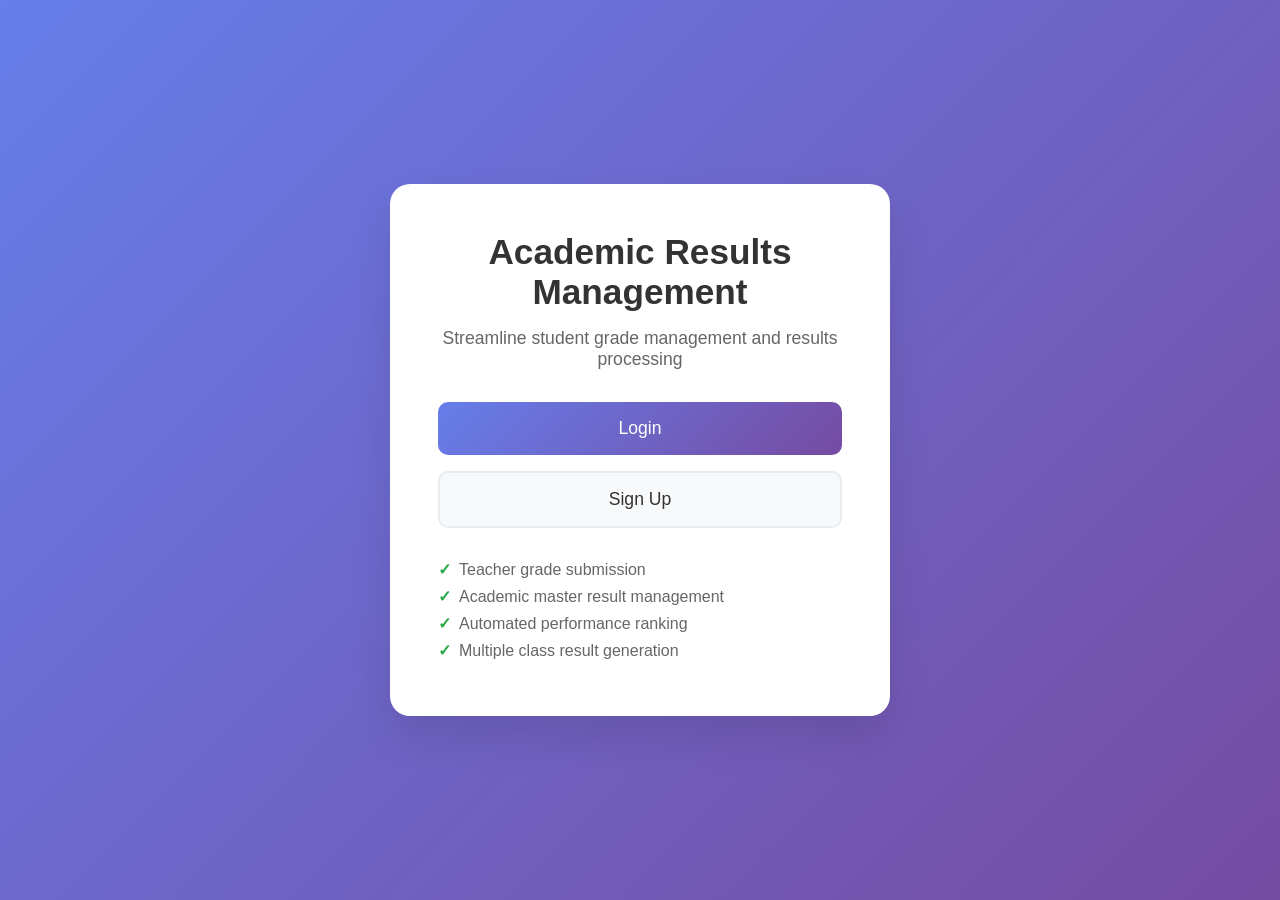
<file: Management/target/classes/templates/index.html>
<!-- templates/index.html -->
<!DOCTYPE html>
<html lang="en" xmlns:th="http://www.thymeleaf.org">
<head>
  <meta charset="UTF-8">
  <meta name="viewport" content="width=device-width, initial-scale=1.0">
  <title>Academic Results Management System</title>
  <style>
    * {
        margin: 0;
        padding: 0;
        box-sizing: border-box;
    }

    body {
        font-family: 'Segoe UI', Tahoma, Geneva, Verdana, sans-serif;
        background: linear-gradient(135deg, #667eea 0%, #764ba2 100%);
        min-height: 100vh;
        display: flex;
        align-items: center;
        justify-content: center;
    }

    .container {
        background: white;
        padding: 3rem;
        border-radius: 20px;
        box-shadow: 0 20px 40px rgba(0,0,0,0.1);
        text-align: center;
        max-width: 500px;
        width: 90%;
    }

    h1 {
        color: #333;
        margin-bottom: 1rem;
        font-size: 2.2rem;
        font-weight: 600;
    }

    .subtitle {
        color: #666;
        margin-bottom: 2rem;
        font-size: 1.1rem;
    }

    .btn-group {
        display: flex;
        flex-direction: column;
        gap: 1rem;
    }

    .btn {
        padding: 1rem 2rem;
        border: none;
        border-radius: 10px;
        font-size: 1.1rem;
        font-weight: 500;
        text-decoration: none;
        transition: all 0.3s ease;
        cursor: pointer;
    }

    .btn-primary {
        background: linear-gradient(135deg, #667eea 0%, #764ba2 100%);
        color: white;
    }

    .btn-secondary {
        background: #f8f9fa;
        color: #333;
        border: 2px solid #e9ecef;
    }

    .btn:hover {
        transform: translateY(-2px);
        box-shadow: 0 10px 20px rgba(0,0,0,0.1);
    }

    .features {
        margin-top: 2rem;
        text-align: left;
    }

    .feature {
        display: flex;
        align-items: center;
        margin-bottom: 0.5rem;
        color: #666;
    }

    .feature::before {
        content: "✓";
        color: #28a745;
        font-weight: bold;
        margin-right: 0.5rem;
    }
  </style>
</head>
<body>
<div class="container">
  <h1>Academic Results Management</h1>
  <p class="subtitle">Streamline student grade management and results processing</p>

  <div class="btn-group">
    <a href="/login" class="btn btn-primary">Login</a>
    <a href="/signup" class="btn btn-secondary">Sign Up</a>
  </div>

  <div class="features">
    <div class="feature">Teacher grade submission</div>
    <div class="feature">Academic master result management</div>
    <div class="feature">Automated performance ranking</div>
    <div class="feature">Multiple class result generation</div>
  </div>
</div>
</body>
</html>
</file>
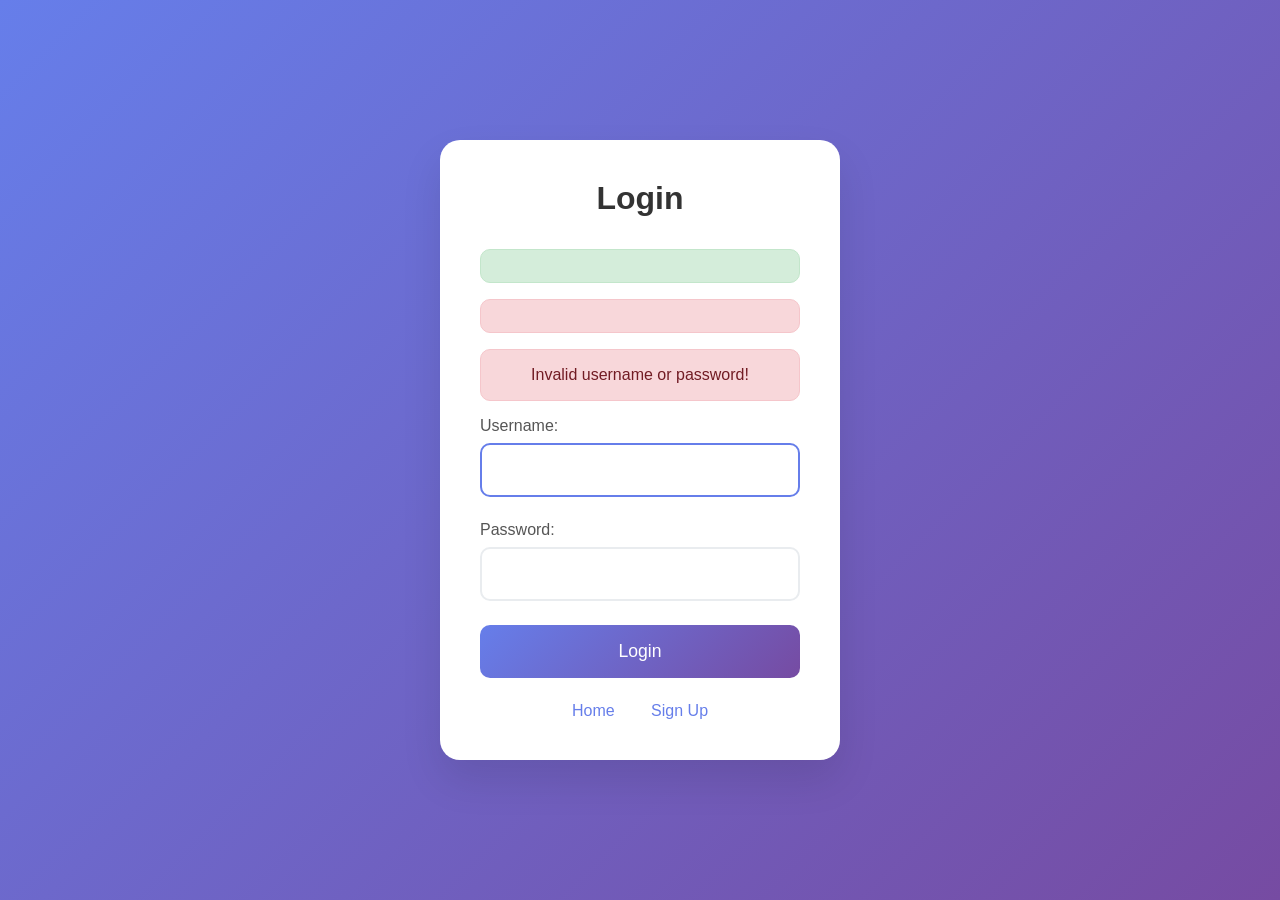
<file: Management/target/classes/templates/login.html>
<!DOCTYPE html>
<html lang="en" xmlns:th="http://www.thymeleaf.org">
<head>
    <meta charset="UTF-8">
    <meta name="viewport" content="width=device-width, initial-scale=1.0">
    <title>Login - Academic Results Management</title>
    <style>
        * {
            margin: 0;
            padding: 0;
            box-sizing: border-box;
        }
        
        body {
            font-family: 'Segoe UI', Tahoma, Geneva, Verdana, sans-serif;
            background: linear-gradient(135deg, #667eea 0%, #764ba2 100%);
            min-height: 100vh;
            display: flex;
            align-items: center;
            justify-content: center;
        }
        
        .login-container {
            background: white;
            padding: 2.5rem;
            border-radius: 20px;
            box-shadow: 0 20px 40px rgba(0,0,0,0.1);
            width: 100%;
            max-width: 400px;
        }
        
        h2 {
            text-align: center;
            color: #333;
            margin-bottom: 2rem;
            font-size: 2rem;
        }
        
        .form-group {
            margin-bottom: 1.5rem;
        }
        
        label {
            display: block;
            margin-bottom: 0.5rem;
            color: #555;
            font-weight: 500;
        }
        
        input {
            width: 100%;
            padding: 1rem;
            border: 2px solid #e9ecef;
            border-radius: 10px;
            font-size: 1rem;
            transition: border-color 0.3s ease;
        }
        
        input:focus {
            outline: none;
            border-color: #667eea;
        }
        
        .btn {
            width: 100%;
            padding: 1rem;
            background: linear-gradient(135deg, #667eea 0%, #764ba2 100%);
            color: white;
            border: none;
            border-radius: 10px;
            font-size: 1.1rem;
            font-weight: 500;
            cursor: pointer;
            transition: all 0.3s ease;
        }
        
        .btn:hover {
            transform: translateY(-2px);
            box-shadow: 0 10px 20px rgba(0,0,0,0.1);
        }
        
        .links {
            text-align: center;
            margin-top: 1.5rem;
        }
        
        .links a {
            color: #667eea;
            text-decoration: none;
            margin: 0 1rem;
        }
        
        .links a:hover {
            text-decoration: underline;
        }
        
        .alert {
            padding: 1rem;
            border-radius: 10px;
            margin-bottom: 1rem;
            text-align: center;
        }
        
        .alert-success {
            background-color: #d4edda;
            color: #155724;
            border: 1px solid #c3e6cb;
        }
        
        .alert-error {
            background-color: #f8d7da;
            color: #721c24;
            border: 1px solid #f5c6cb;
        }
    </style>
</head>
<body>
<div class="login-container">
    <h2>Login</h2>

    <div th:if="${success}" class="alert alert-success" th:text="${success}"></div>
    <div th:if="${error}" class="alert alert-error" th:text="${error}"></div>
    <div th:if="${param.error}" class="alert alert-error">Invalid username or password!</div>

    <form action="/authenticate" method="post">
        <input type="hidden" th:name="${_csrf.parameterName}" th:value="${_csrf.token}"/>
        <div class="form-group">
            <label for="username">Username:</label>
            <input type="text" id="username" name="username" required autofocus>
        </div>

        <div class="form-group">
            <label for="password">Password:</label>
            <input type="password" id="password" name="password" required>
        </div>

        <button type="submit" class="btn">Login</button>
    </form>

    <div class="links">
        <a href="/">Home</a>
        <a href="/signup">Sign Up</a>
    </div>
</div>
</body>
</html>
</file>
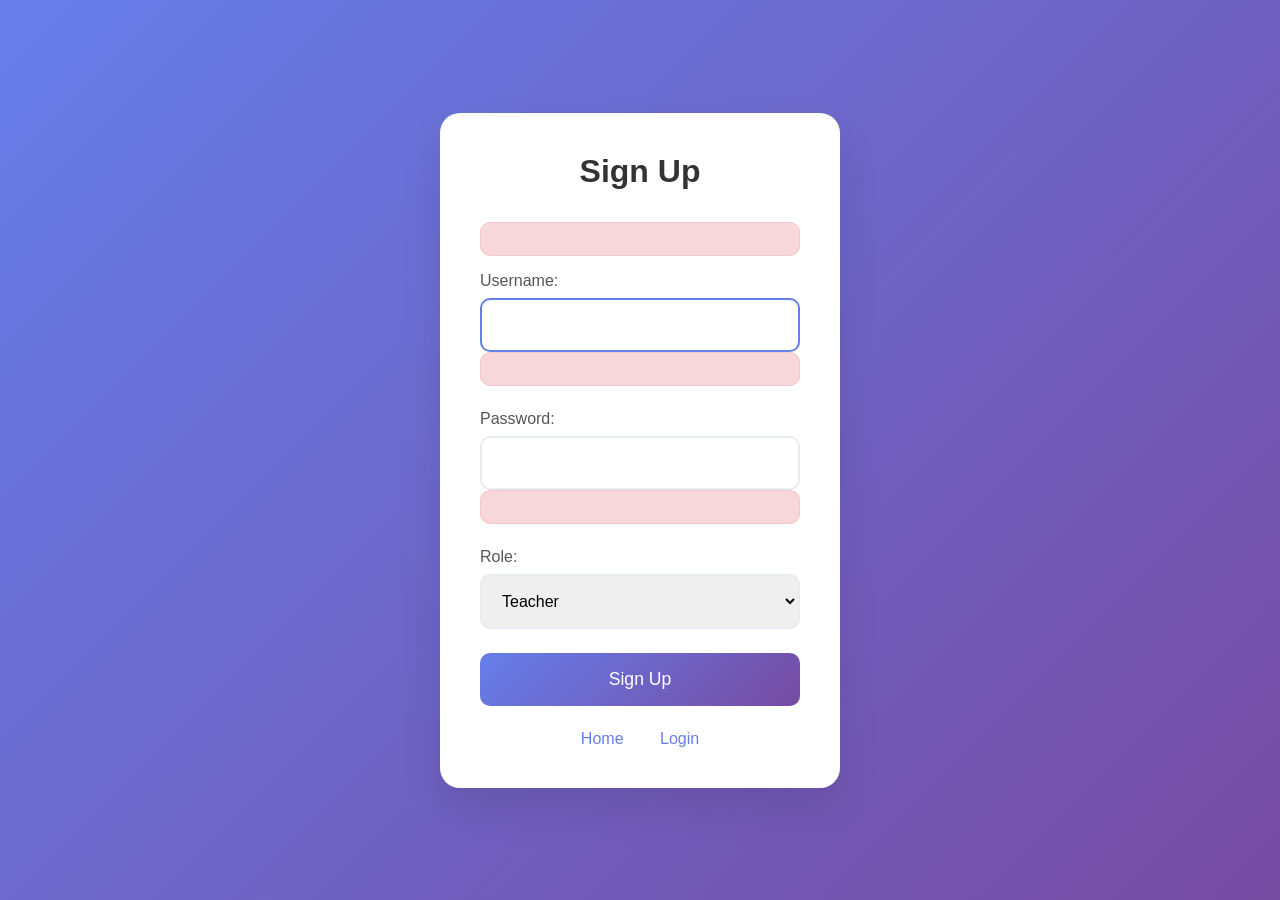
<file: Management/target/classes/templates/signup.html>
<!DOCTYPE html>
<html lang="en" xmlns:th="http://www.thymeleaf.org">
<head>
  <meta charset="UTF-8">
  <meta name="viewport" content="width=device-width, initial-scale=1.0">
  <title>Sign Up - Academic Results Management</title>
  <style>
    * {
        margin: 0;
        padding: 0;
        box-sizing: border-box;
    }

    body {
        font-family: 'Segoe UI', Tahoma, Geneva, Verdana, sans-serif;
        background: linear-gradient(135deg, #667eea 0%, #764ba2 100%);
        min-height: 100vh;
        display: flex;
        align-items: center;
        justify-content: center;
    }

    .signup-container {
        background: white;
        padding: 2.5rem;
        border-radius: 20px;
        box-shadow: 0 20px 40px rgba(0,0,0,0.1);
        width: 100%;
        max-width: 400px;
    }

    h2 {
        text-align: center;
        color: #333;
        margin-bottom: 2rem;
        font-size: 2rem;
    }

    .form-group {
        margin-bottom: 1.5rem;
    }

    label {
        display: block;
        margin-bottom: 0.5rem;
        color: #555;
        font-weight: 500;
    }

    input, select {
        width: 100%;
        padding: 1rem;
        border: 2px solid #e9ecef;
        border-radius: 10px;
        font-size: 1rem;
        transition: border-color 0.3s ease;
    }

    input:focus, select:focus {
        outline: none;
        border-color: #667eea;
    }

    .btn {
        width: 100%;
        padding: 1rem;
        background: linear-gradient(135deg, #667eea 0%, #764ba2 100%);
        color: white;
        border: none;
        border-radius: 10px;
        font-size: 1.1rem;
        font-weight: 500;
        cursor: pointer;
        transition: all 0.3s ease;
    }

    .btn:hover {
        transform: translateY(-2px);
        box-shadow: 0 10px 20px rgba(0,0,0,0.1);
    }

    .links {
        text-align: center;
        margin-top: 1.5rem;
    }

    .links a {
        color: #667eea;
        text-decoration: none;
        margin: 0 1rem;
    }

    .links a:hover {
        text-decoration: underline;
    }

    .alert {
        padding: 1rem;
        border-radius: 10px;
        margin-bottom: 1rem;
        text-align: center;
    }

    .alert-error {
        background-color: #f8d7da;
        color: #721c24;
        border: 1px solid #f5c6cb;
    }
  </style>
</head>
<body>
<div class="signup-container">
  <h2>Sign Up</h2>

  <div th:if="${error}" class="alert alert-error" th:text="${error}"></div>

  <form th:action="@{/register}" method="post">
    <input type="hidden" th:name="${_csrf.parameterName}" th:value="${_csrf.token}"/>
    <div class="form-group">
      <label for="username">Username:</label>
      <input type="text" id="username" name="username" th:field="*{username}" required autofocus>
      <div th:if="${#fields.hasErrors('username')}" th:errors="*{username}" class="alert alert-error"></div>
    </div>

    <div class="form-group">
      <label for="password">Password:</label>
      <input type="password" id="password" name="password" th:field="*{password}" required>
      <div th:if="${#fields.hasErrors('password')}" th:errors="*{password}" class="alert alert-error"></div>
    </div>

    <div class="form-group">
      <label for="role">Role:</label>
      <select id="role" name="role" th:field="*{role}" required>
        <option value="TEACHER">Teacher</option>
        <option value="ACADEMIC_MASTER">Academic Master</option>
      </select>
    </div>

    <button type="submit" class="btn">Sign Up</button>
  </form>

  <div class="links">
    <a href="/">Home</a>
    <a href="/login">Login</a>
  </div>
</div>
</body>
</html>
</file>
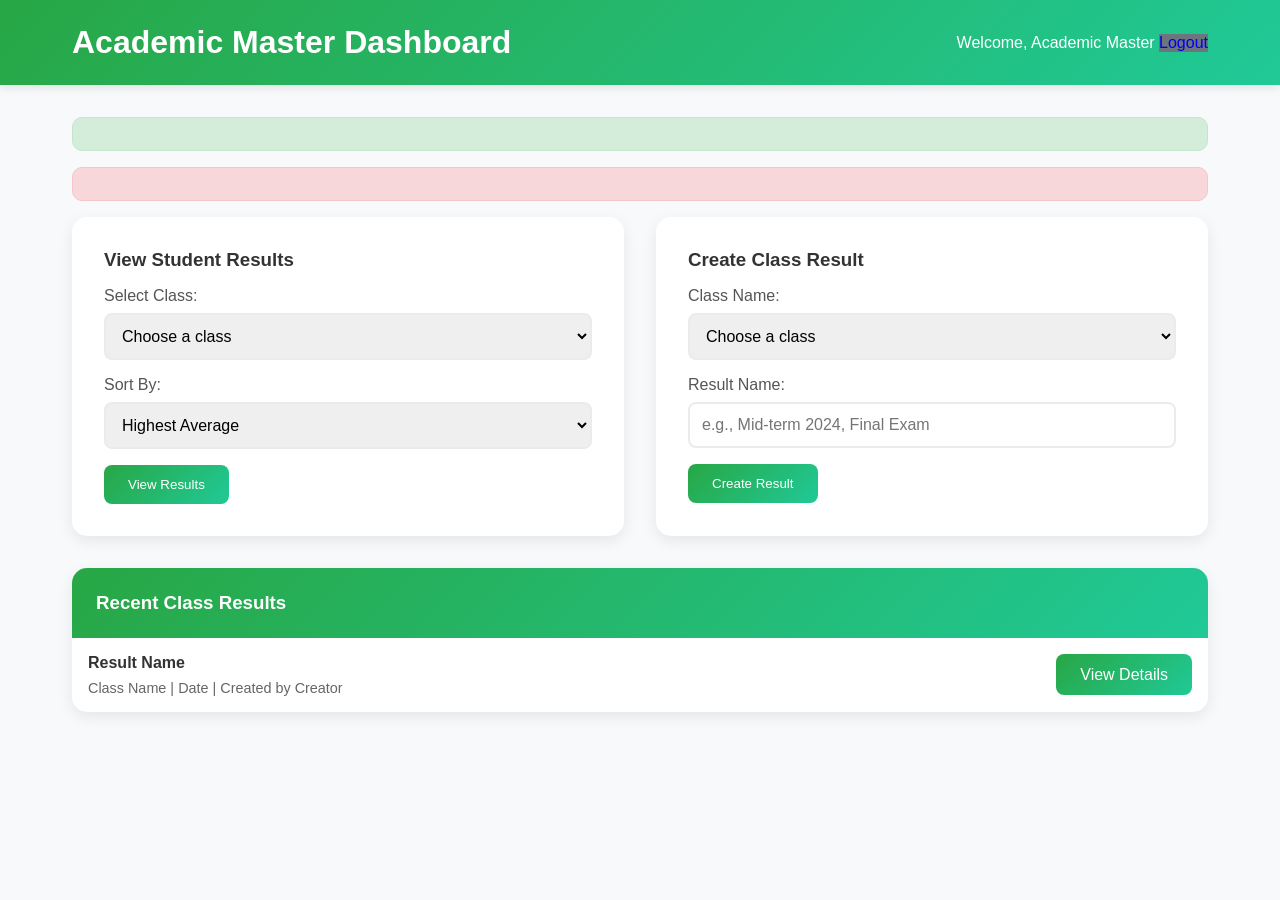
<file: Management/target/classes/templates/academic/dashboard.html>
<!-- templates/academic/dashboard.html -->
<!DOCTYPE html>
<html lang="en" xmlns:th="http://www.thymeleaf.org">
<head>
    <meta charset="UTF-8">
    <meta name="viewport" content="width=device-width, initial-scale=1.0">
    <title>Academic Master Dashboard</title>
    <style>
        * {
            margin: 0;
            padding: 0;
            box-sizing: border-box;
        }

        body {
            font-family: 'Segoe UI', Tahoma, Geneva, Verdana, sans-serif;
            background: #f8f9fa;
            min-height: 100vh;
        }

        .header {
            background: linear-gradient(135deg, #28a745 0%, #20c997 100%);
            color: white;
            padding: 1.5rem 0;
            box-shadow: 0 2px 10px rgba(0,0,0,0.1);
        }

        .header .container {
            max-width: 1200px;
            margin: 0 auto;
            padding: 0 2rem;
            display: flex;
            justify-content: space-between;
            align-items: center;
        }

        .main-content {
            max-width: 1200px;
            margin: 2rem auto;
            padding: 0 2rem;
        }

        .dashboard-grid {
            display: grid;
            grid-template-columns: repeat(auto-fit, minmax(300px, 1fr));
            gap: 2rem;
            margin-bottom: 2rem;
        }

        .card {
            background: white;
            padding: 2rem;
            border-radius: 15px;
            box-shadow: 0 5px 15px rgba(0,0,0,0.08);
        }

        .card h3 {
            margin-bottom: 1rem;
            color: #333;
        }

        .form-group {
            margin-bottom: 1rem;
        }

        label {
            display: block;
            margin-bottom: 0.5rem;
            color: #555;
            font-weight: 500;
        }

        input, select {
            width: 100%;
            padding: 0.75rem;
            border: 2px solid #e9ecef;
            border-radius: 8px;
            font-size: 1rem;
        }

        .btn {
            padding: 0.75rem 1.5rem;
            background: linear-gradient(135deg, #28a745 0%, #20c997 100%);
            color: white;
            border: none;
            border-radius: 8px;
            font-weight: 500;
            cursor: pointer;
            transition: all 0.3s ease;
        }

        .btn:hover {
            transform: translateY(-2px);
            box-shadow: 0 5px 15px rgba(0,0,0,0.2);
        }

        .btn-secondary {
            background: #6c757d;
            text-decoration: none;
            display: inline-block;
            text-align: center;
        }

        .results-list {
            background: white;
            border-radius: 15px;
            overflow: hidden;
            box-shadow: 0 5px 15px rgba(0,0,0,0.08);
        }

        .results-header {
            background: linear-gradient(135deg, #28a745 0%, #20c997 100%);
            color: white;
            padding: 1.5rem;
        }

        .result-item {
            padding: 1rem;
            border-bottom: 1px solid #e9ecef;
            display: flex;
            justify-content: space-between;
            align-items: center;
        }

        .result-item:last-child {
            border-bottom: none;
        }

        .result-info h4 {
            margin-bottom: 0.5rem;
            color: #333;
        }

        .result-meta {
            color: #666;
            font-size: 0.9rem;
        }

        .alert {
            padding: 1rem;
            border-radius: 10px;
            margin-bottom: 1rem;
        }

        .alert-success {
            background-color: #d4edda;
            color: #155724;
            border: 1px solid #c3e6cb;
        }

        .alert-error {
            background-color: #f8d7da;
            color: #721c24;
            border: 1px solid #f5c6cb;
        }
    </style>
</head>
<body>
<div class="header">
    <div class="container">
        <h1>Academic Master Dashboard</h1>
        <div class="user-info">
            <span th:text="'Welcome, ' + ${academic.username}">Welcome, Academic Master</span>
            <a href="/logout" class="btn-secondary">Logout</a>
        </div>
    </div>
</div>

<div class="main-content">
    <div th:if="${success}" class="alert alert-success" th:text="${success}"></div>
    <div th:if="${error}" class="alert alert-error" th:text="${error}"></div>

    <div class="dashboard-grid">
        <div class="card">
            <h3>View Student Results</h3>
            <form action="/academic/view-results" method="get">
                <div class="form-group">
                    <label for="className">Select Class:</label>
                    <select id="className" name="className" required>
                        <option value="">Choose a class</option>
                        <option th:each="className : ${classNames}"
                                th:value="${className}"
                                th:text="${className}"></option>
                    </select>
                </div>

                <div class="form-group">
                    <label for="sortBy">Sort By:</label>
                    <select id="sortBy" name="sortBy">
                        <option value="average">Highest Average</option>
                        <option value="division">Division (I, II, III, IV, Zero)</option>
                    </select>
                </div>

                <button type="submit" class="btn">View Results</button>
            </form>
        </div>

        <div class="card">
            <h3>Create Class Result</h3>
            <form action="/academic/create-result" method="post">
                <div class="form-group">
                    <label for="resultClassName">Class Name:</label>
                    <select id="resultClassName" name="className" required>
                        <option value="">Choose a class</option>
                        <option th:each="className : ${classNames}"
                                th:value="${className}"
                                th:text="${className}"></option>
                    </select>
                </div>

                <div class="form-group">
                    <label for="resultName">Result Name:</label>
                    <input type="text" id="resultName" name="resultName"
                           placeholder="e.g., Mid-term 2024, Final Exam" required>
                </div>

                <button type="submit" class="btn">Create Result</button>
            </form>
        </div>
    </div>

    <div class="results-list" th:if="${classResults and !classResults.empty}">
        <div class="results-header">
            <h3>Recent Class Results</h3>
        </div>
        <div th:each="result : ${classResults}" class="result-item">
            <div class="result-info">
                <h4 th:text="${result.resultName}">Result Name</h4>
                <div class="result-meta">
                    <span th:text="${result.className}">Class Name</span> |
                    <span th:text="${#temporals.format(result.createdAt, 'MMM dd, yyyy HH:mm')}">Date</span> |
                    Created by <span th:text="${result.createdBy.username}">Creator</span>
                </div>
            </div>
            <div>
                <a th:href="@{/academic/result/{id}(id=${result.id})}" class="btn">View Details</a>
            </div>
        </div>
    </div>
</div>
</body>
</html>
</file>
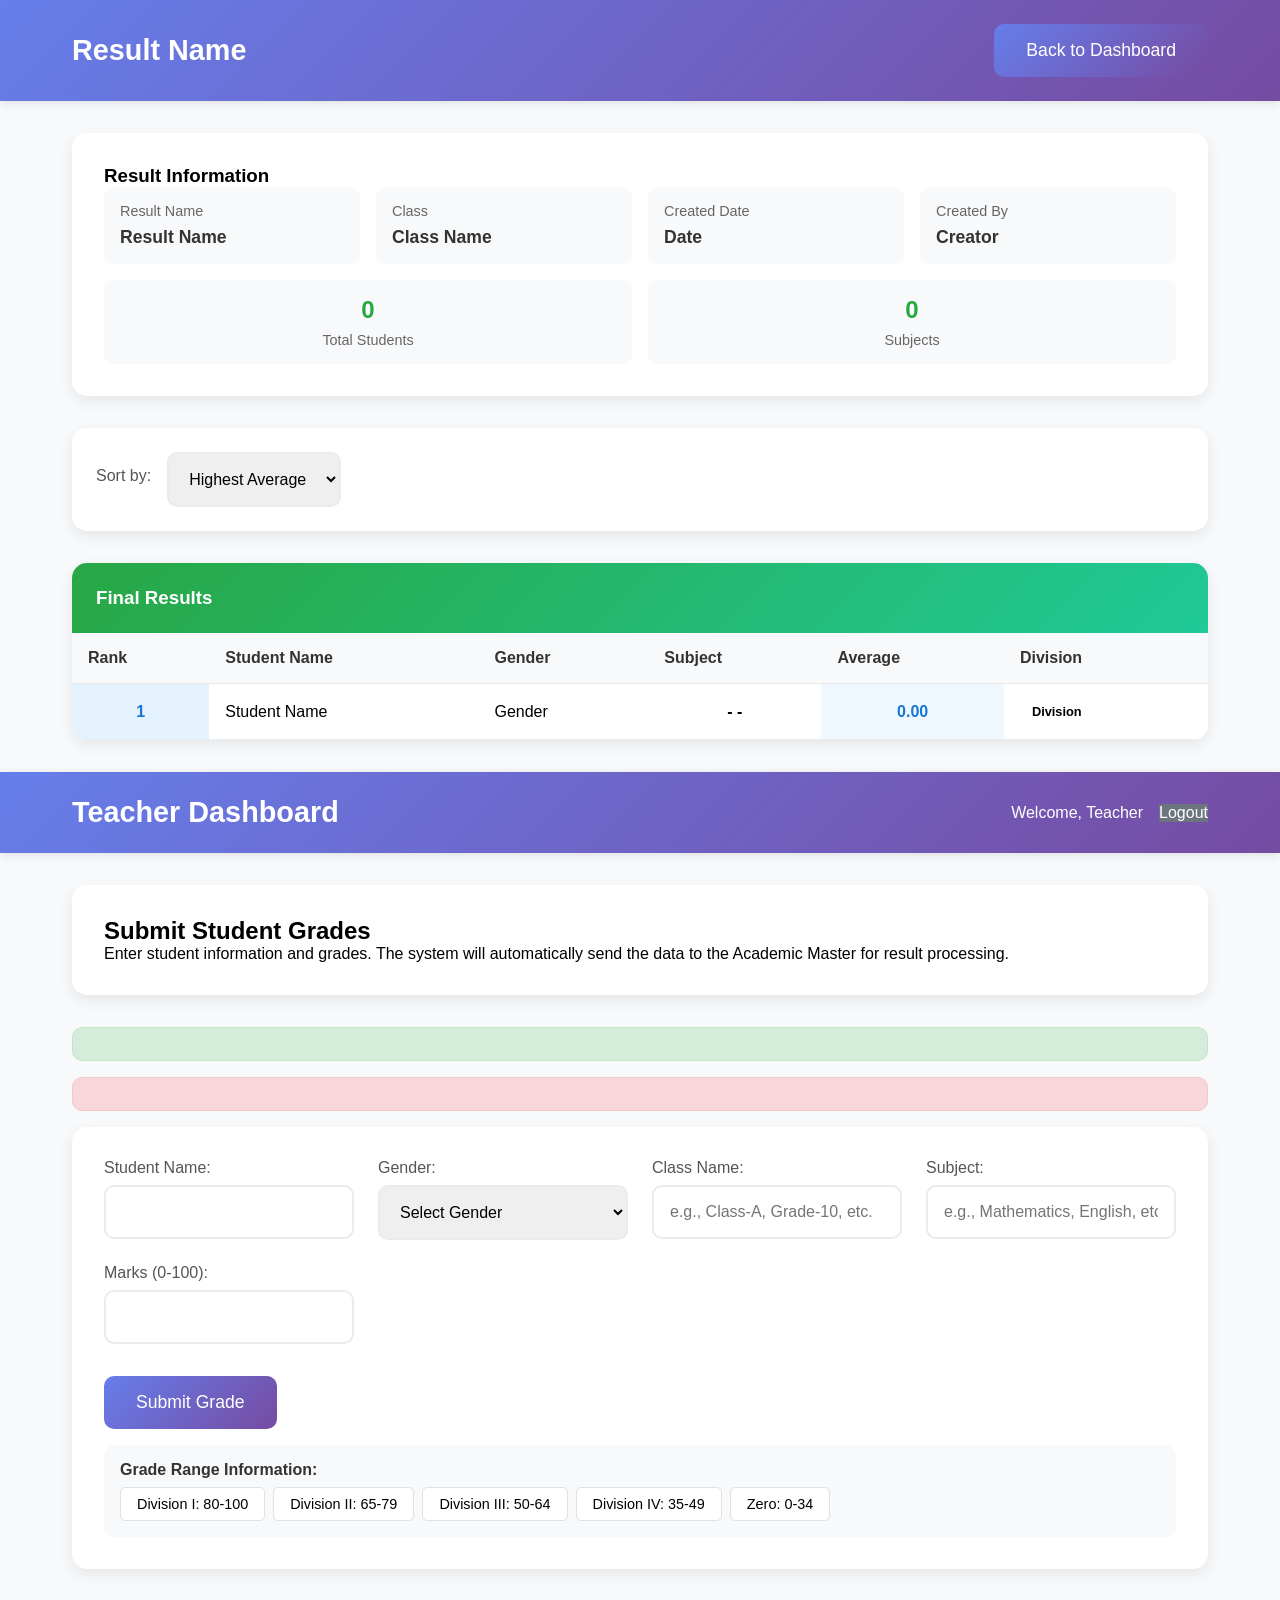
<file: Management/target/classes/templates/academic/result-detail.html>
<!-- templates/academic/result-detail.html -->
<!DOCTYPE html>
<html lang="en" xmlns:th="http://www.thymeleaf.org">
<head>
    <meta charset="UTF-8">
    <meta name="viewport" content="width=device-width, initial-scale=1.0">
    <title>Result Details - Academic Management</title>
    <style>
        * {
            margin: 0;
            padding: 0;
            box-sizing: border-box;
        }

        body {
            font-family: 'Segoe UI', Tahoma, Geneva, Verdana, sans-serif;
            background: #f8f9fa;
            min-height: 100vh;
        }

        .header {
            background: linear-gradient(135deg, #28a745 0%, #20c997 100%);
            color: white;
            padding: 1.5rem 0;
            box-shadow: 0 2px 10px rgba(0,0,0,0.1);
        }

        .header .container {
            max-width: 1400px;
            margin: 0 auto;
            padding: 0 2rem;
            display: flex;
            justify-content: space-between;
            align-items: center;
        }

        .main-content {
            max-width: 1400px;
            margin: 2rem auto;
            padding: 0 2rem;
        }

        .result-info {
            background: white;
            padding: 2rem;
            border-radius: 15px;
            box-shadow: 0 5px 15px rgba(0,0,0,0.08);
            margin-bottom: 2rem;
        }

        .info-grid {
            display: grid;
            grid-template-columns: repeat(auto-fit, minmax(250px, 1fr));
            gap: 1rem;
        }

        .info-item {
            padding: 1rem;
            background: #f8f9fa;
            border-radius: 10px;
        }

        .info-label {
            font-size: 0.9rem;
            color: #666;
            margin-bottom: 0.5rem;
        }

        .info-value {
            font-size: 1.1rem;
            font-weight: 600;
            color: #333;
        }

        .controls {
            background: white;
            padding: 1.5rem;
            border-radius: 15px;
            box-shadow: 0 5px 15px rgba(0,0,0,0.08);
            margin-bottom: 2rem;
            display: flex;
            gap: 1rem;
            align-items: center;
            flex-wrap: wrap;
        }

        .results-table {
            background: white;
            border-radius: 15px;
            box-shadow: 0 5px 15px rgba(0,0,0,0.08);
            overflow: hidden;
        }

        .table-header {
            background: linear-gradient(135deg, #28a745 0%, #20c997 100%);
            color: white;
            padding: 1.5rem;
        }

        table {
            width: 100%;
            border-collapse: collapse;
        }

        th, td {
            padding: 1rem;
            text-align: left;
            border-bottom: 1px solid #e9ecef;
        }

        th {
            background: #f8f9fa;
            font-weight: 600;
            color: #333;
        }

        tr:hover {
            background: #f8f9fa;
        }

        .rank-cell {
            background: #e3f2fd;
            color: #1976d2;
            font-weight: 700;
            text-align: center;
        }

        .division-badge {
            padding: 0.25rem 0.75rem;
            border-radius: 20px;
            font-size: 0.8rem;
            font-weight: 600;
            text-align: center;
            display: inline-block;
            min-width: 60px;
        }

        .division-I { background: #d4edda; color: #155724; }
        .division-II { background: #cce7ff; color: #004085; }
        .division-III { background: #fff3cd; color: #856404; }
        .division-IV { background: #f8d7da; color: #721c24; }
        .division-ZERO { background: #f5f5f5; color: #6c757d; }

        .btn {
            padding: 0.5rem 1rem;
            background: linear-gradient(135deg, #28a745 0%, #20c997 100%);
            color: white;
            border: none;
            border-radius: 8px;
            text-decoration: none;
            font-weight: 500;
            cursor: pointer;
            transition: all 0.3s ease;
        }

        .btn:hover {
            transform: translateY(-2px);
            box-shadow: 0 5px 15px rgba(0,0,0,0.2);
        }

        .btn-secondary {
            background: #6c757d;
        }

        select {
            padding: 0.5rem;
            border: 2px solid #e9ecef;
            border-radius: 8px;
            font-size: 1rem;
        }

        .grade-cell {
            text-align: center;
            font-weight: 600;
        }

        .average-cell {
            background: #f0f8ff;
            font-weight: 700;
            color: #1976d2;
        }

        .statistics {
            display: grid;
            grid-template-columns: repeat(auto-fit, minmax(150px, 1fr));
            gap: 1rem;
            margin-top: 1rem;
        }

        .stat-item {
            text-align: center;
            padding: 1rem;
            background: #f8f9fa;
            border-radius: 10px;
        }

        .stat-number {
            font-size: 1.5rem;
            font-weight: 700;
            color: #28a745;
        }

        .stat-label {
            font-size: 0.9rem;
            color: #666;
            margin-top: 0.5rem;
        }
    </style>
</head>
<body>
<div class="header">
    <div class="container">
        <h1 th:text="${classResult.resultName}">Result Name</h1>
        <a href="/academic/dashboard" class="btn">Back to Dashboard</a>
    </div>
</div>

<div class="main-content">
    <div class="result-info">
        <h3>Result Information</h3>
        <div class="info-grid">
            <div class="info-item">
                <div class="info-label">Result Name</div>
                <div class="info-value" th:text="${classResult.resultName}">Result Name</div>
            </div>
            <div class="info-item">
                <div class="info-label">Class</div>
                <div class="info-value" th:text="${classResult.className}">Class Name</div>
            </div>
            <div class="info-item">
                <div class="info-label">Created Date</div>
                <div class="info-value" th:text="${#temporals.format(classResult.createdAt, 'MMM dd, yyyy HH:mm')}">Date</div>
            </div>
            <div class="info-item">
                <div class="info-label">Created By</div>
                <div class="info-value" th:text="${classResult.createdBy.username}">Creator</div>
            </div>
        </div>

        <div class="statistics">
            <div class="stat-item">
                <div class="stat-number" th:text="${studentResults.size()}">0</div>
                <div class="stat-label">Total Students</div>
            </div>
            <div class="stat-item">
                <div class="stat-number" th:text="${subjects.size()}">0</div>
                <div class="stat-label">Subjects</div>
            </div>
        </div>
    </div>

    <div class="controls">
        <form action="#" th:action="@{'/academic/result/' + ${classResult.id}}" method="get" style="display: flex; gap: 1rem; align-items: center;">
            <label for="sortBy">Sort by:</label>
            <select id="sortBy" name="sortBy" onchange="this.form.submit()">
                <option value="average" th:selected="${sortBy == 'average'}">Highest Average</option>
                <option value="division" th:selected="${sortBy == 'division'}">Division</option>
            </select>
        </form>
    </div>

    <div class="results-table" th:if="${studentResults and !studentResults.empty}">
        <div class="table-header">
            <h3>Final Results</h3>
        </div>

        <table>
            <thead>
            <tr>
                <th>Rank</th>
                <th>Student Name</th>
                <th>Gender</th>
                <th th:each="subject : ${subjects}" th:text="${subject}">Subject</th>
                <th>Average</th>
                <th>Division</th>
            </tr>
            </thead>
            <tbody>
            <tr th:each="result : ${studentResults}">
                <td class="rank-cell" th:text="${result.rank}">1</td>
                <td th:text="${result.student.name}">Student Name</td>
                <td th:text="${result.student.gender}">Gender</td>
                <td th:each="subject : ${subjects}" class="grade-cell">
                            <span th:if="${studentGrades[result.student.name][subject]}"
                                  th:text="${#numbers.formatDecimal(studentGrades[result.student.name][subject], 1, 1)}">-</span>
                    <span th:unless="${studentGrades[result.student.name][subject]}">-</span>
                </td>
                <td class="grade-cell average-cell"
                    th:text="${#numbers.formatDecimal(result.averageGrade, 1, 2)}">0.00</td>
                <td>
                            <span class="division-badge"
                                  th:classappend="'division-' + ${result.division}"
                                  th:text="${result.division}">Division</span>
                </td>
            </tr>
            </tbody>
        </table>
    </div>
</div>
</body>
</html>

<!DOCTYPE html>
<html lang="en" xmlns:th="http://www.thymeleaf.org">
<head>
    <meta charset="UTF-8">
    <meta name="viewport" content="width=device-width, initial-scale=1.0">
    <title>Teacher Dashboard - Academic Results Management</title>
    <style>
        * {
            margin: 0;
            padding: 0;
            box-sizing: border-box;
        }

        body {
            font-family: 'Segoe UI', Tahoma, Geneva, Verdana, sans-serif;
            background: #f8f9fa;
            min-height: 100vh;
        }

        .header {
            background: linear-gradient(135deg, #667eea 0%, #764ba2 100%);
            color: white;
            padding: 1.5rem 0;
            box-shadow: 0 2px 10px rgba(0,0,0,0.1);
        }

        .header .container {
            max-width: 1200px;
            margin: 0 auto;
            padding: 0 2rem;
            display: flex;
            justify-content: space-between;
            align-items: center;
        }

        .header h1 {
            font-size: 1.8rem;
        }

        .header .user-info {
            display: flex;
            align-items: center;
            gap: 1rem;
        }

        .main-content {
            max-width: 1200px;
            margin: 2rem auto;
            padding: 0 2rem;
        }

        .welcome-card {
            background: white;
            padding: 2rem;
            border-radius: 15px;
            box-shadow: 0 5px 15px rgba(0,0,0,0.08);
            margin-bottom: 2rem;
        }

        .grade-form {
            background: white;
            padding: 2rem;
            border-radius: 15px;
            box-shadow: 0 5px 15px rgba(0,0,0,0.08);
        }

        .form-grid {
            display: grid;
            grid-template-columns: repeat(auto-fit, minmax(250px, 1fr));
            gap: 1.5rem;
            margin-bottom: 2rem;
        }

        .form-group {
            display: flex;
            flex-direction: column;
        }

        label {
            margin-bottom: 0.5rem;
            color: #555;
            font-weight: 500;
        }

        input, select {
            padding: 1rem;
            border: 2px solid #e9ecef;
            border-radius: 10px;
            font-size: 1rem;
            transition: border-color 0.3s ease;
        }

        input:focus, select:focus {
            outline: none;
            border-color: #667eea;
        }

        .btn {
            padding: 1rem 2rem;
            background: linear-gradient(135deg, #667eea 0%, #764ba2 100%);
            color: white;
            border: none;
            border-radius: 10px;
            font-size: 1.1rem;
            font-weight: 500;
            cursor: pointer;
            transition: all 0.3s ease;
        }

        .btn:hover {
            transform: translateY(-2px);
            box-shadow: 0 10px 20px rgba(0,0,0,0.1);
        }

        .btn-secondary {
            background: #6c757d;
            color: white;
            text-decoration: none;
            display: inline-block;
            text-align: center;
        }

        .alert {
            padding: 1rem;
            border-radius: 10px;
            margin-bottom: 1rem;
        }

        .alert-success {
            background-color: #d4edda;
            color: #155724;
            border: 1px solid #c3e6cb;
        }

        .alert-error {
            background-color: #f8d7da;
            color: #721c24;
            border: 1px solid #f5c6cb;
        }

        .grade-range {
            background: #f8f9fa;
            padding: 1rem;
            border-radius: 10px;
            margin-top: 1rem;
        }

        .grade-range h4 {
            margin-bottom: 0.5rem;
            color: #333;
        }

        .grade-list {
            display: flex;
            flex-wrap: wrap;
            gap: 0.5rem;
        }

        .grade-item {
            background: white;
            padding: 0.5rem 1rem;
            border-radius: 5px;
            border: 1px solid #dee2e6;
            font-size: 0.9rem;
        }
    </style>
</head>
<body>
<div class="header">
    <div class="container">
        <h1>Teacher Dashboard</h1>
        <div class="user-info">
            <span th:text="'Welcome, ' + ${teacher.username}">Welcome, Teacher</span>
            <a href="/logout" class="btn-secondary">Logout</a>
        </div>
    </div>
</div>

<div class="main-content">
    <div class="welcome-card">
        <h2>Submit Student Grades</h2>
        <p>Enter student information and grades. The system will automatically send the data to the Academic Master for result processing.</p>
    </div>

    <div th:if="${success}" class="alert alert-success" th:text="${success}"></div>
    <div th:if="${error}" class="alert alert-error" th:text="${error}"></div>

    <div class="grade-form">
        <form action="/teacher/submit-grade" method="post">
            <div class="form-grid">
                <div class="form-group">
                    <label for="studentName">Student Name:</label>
                    <input type="text" id="studentName" name="studentName" required>
                </div>

                <div class="form-group">
                    <label for="gender">Gender:</label>
                    <select id="gender" name="gender" required>
                        <option value="">Select Gender</option>
                        <option value="MALE">Male</option>
                        <option value="FEMALE">Female</option>
                        <option value="OTHER">Other</option>
                    </select>
                </div>

                <div class="form-group">
                    <label for="className">Class Name:</label>
                    <input type="text" id="className" name="className" placeholder="e.g., Class-A, Grade-10, etc." required>
                </div>

                <div class="form-group">
                    <label for="subject">Subject:</label>
                    <input type="text" id="subject" name="subject" placeholder="e.g., Mathematics, English, etc." required>
                </div>

                <div class="form-group">
                    <label for="marks">Marks (0-100):</label>
                    <input type="number" id="marks" name="marks" min="0" max="100" step="0.01" required>
                </div>
            </div>

            <button type="submit" class="btn">Submit Grade</button>
        </form>

        <div class="grade-range">
            <h4>Grade Range Information:</h4>
            <div class="grade-list">

                <div class="grade-item">Division I: 80-100</div>
                <div class="grade-item">Division II: 65-79</div>
                <div class="grade-item">Division III: 50-64</div>
                <div class="grade-item">Division IV: 35-49</div>
                <div class="grade-item">Zero: 0-34</div>
            </div>
        </div>
    </div>
</div>
</body>
</html>
</file>
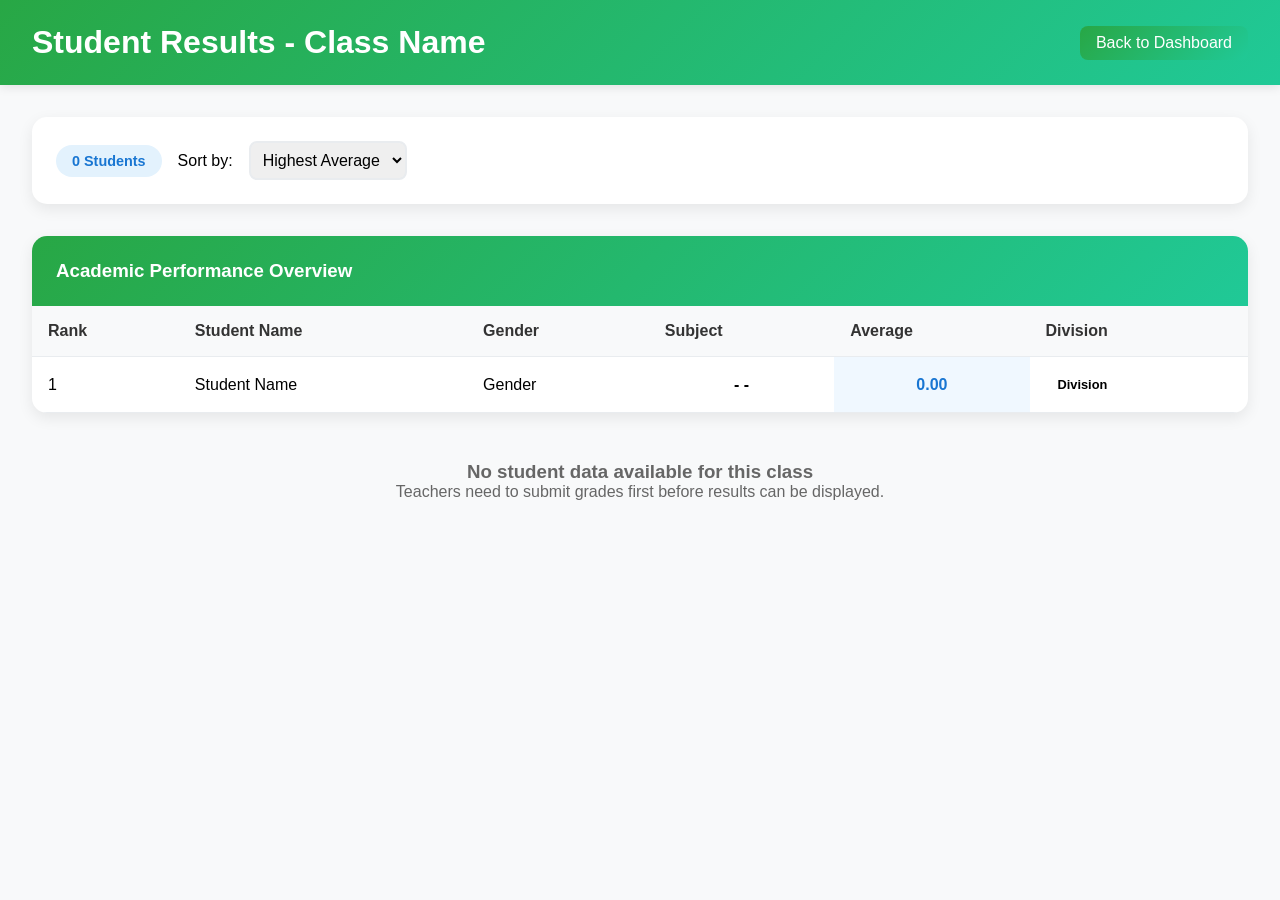
<file: Management/target/classes/templates/academic/view-results.html>
<!-- templates/academic/view-results.html -->
<!DOCTYPE html>
<html lang="en" xmlns:th="http://www.thymeleaf.org">
<head>
  <meta charset="UTF-8">
  <meta name="viewport" content="width=device-width, initial-scale=1.0">
  <title>View Results - Academic Management</title>
  <style>
    * {
        margin: 0;
        padding: 0;
        box-sizing: border-box;
    }

    body {
        font-family: 'Segoe UI', Tahoma, Geneva, Verdana, sans-serif;
        background: #f8f9fa;
        min-height: 100vh;
    }

    .header {
        background: linear-gradient(135deg, #28a745 0%, #20c997 100%);
        color: white;
        padding: 1.5rem 0;
        box-shadow: 0 2px 10px rgba(0,0,0,0.1);
    }

    .header .container {
        max-width: 1400px;
        margin: 0 auto;
        padding: 0 2rem;
        display: flex;
        justify-content: space-between;
        align-items: center;
    }

    .main-content {
        max-width: 1400px;
        margin: 2rem auto;
        padding: 0 2rem;
    }

    .controls {
        background: white;
        padding: 1.5rem;
        border-radius: 15px;
        box-shadow: 0 5px 15px rgba(0,0,0,0.08);
        margin-bottom: 2rem;
        display: flex;
        gap: 1rem;
        align-items: center;
        flex-wrap: wrap;
    }

    .results-table {
        background: white;
        border-radius: 15px;
        box-shadow: 0 5px 15px rgba(0,0,0,0.08);
        overflow: hidden;
    }

    .table-header {
        background: linear-gradient(135deg, #28a745 0%, #20c997 100%);
        color: white;
        padding: 1.5rem;
    }

    table {
        width: 100%;
        border-collapse: collapse;
    }

    th, td {
        padding: 1rem;
        text-align: left;
        border-bottom: 1px solid #e9ecef;
    }

    th {
        background: #f8f9fa;
        font-weight: 600;
        color: #333;
    }

    tr:hover {
        background: #f8f9fa;
    }

    .division-badge {
        padding: 0.25rem 0.75rem;
        border-radius: 20px;
        font-size: 0.8rem;
        font-weight: 600;
        text-align: center;
        display: inline-block;
        min-width: 60px;
    }

    .division-I { background: #d4edda; color: #155724; }
    .division-II { background: #cce7ff; color: #004085; }
    .division-III { background: #fff3cd; color: #856404; }
    .division-IV { background: #f8d7da; color: #721c24; }
    .division-ZERO { background: #f5f5f5; color: #6c757d; }

    .btn {
        padding: 0.5rem 1rem;
        background: linear-gradient(135deg, #28a745 0%, #20c997 100%);
        color: white;
        border: none;
        border-radius: 8px;
        text-decoration: none;
        font-weight: 500;
        cursor: pointer;
        transition: all 0.3s ease;
    }

    .btn:hover {
        transform: translateY(-2px);
        box-shadow: 0 5px 15px rgba(0,0,0,0.2);
    }

    .btn-secondary {
        background: #6c757d;
    }

    select {
        padding: 0.5rem;
        border: 2px solid #e9ecef;
        border-radius: 8px;
        font-size: 1rem;
    }

    .no-data {
        text-align: center;
        padding: 3rem;
        color: #666;
    }

    .student-count {
        background: #e3f2fd;
        color: #1976d2;
        padding: 0.5rem 1rem;
        border-radius: 20px;
        font-size: 0.9rem;
        font-weight: 600;
    }

    .grade-cell {
        text-align: center;
        font-weight: 600;
    }

    .average-cell {
        background: #f0f8ff;
        font-weight: 700;
        color: #1976d2;
    }
  </style>
</head>
<body>
<div class="header">
  <div class="container">
    <h1>Student Results - <span th:text="${className}">Class Name</span></h1>
    <a href="/academic/dashboard" class="btn">Back to Dashboard</a>
  </div>
</div>

<div class="main-content">
  <div class="controls">
    <span class="student-count" th:text="${students.size()} + ' Students'">0 Students</span>

    <form action="/academic/view-results" method="get" style="display: flex; gap: 1rem; align-items: center;">
      <input type="hidden" name="className" th:value="${className}">
      <label for="sortBy">Sort by:</label>
      <select id="sortBy" name="sortBy" onchange="this.form.submit()">
        <option value="average" th:selected="${sortBy == 'average'}">Highest Average</option>
        <option value="division" th:selected="${sortBy == 'division'}">Division</option>
      </select>
    </form>
  </div>

  <div class="results-table" th:if="${students and !students.empty}">
    <div class="table-header">
      <h3>Academic Performance Overview</h3>
    </div>

    <table>
      <thead>
      <tr>
        <th>Rank</th>
        <th>Student Name</th>
        <th>Gender</th>
        <th th:each="subject : ${subjects}" th:text="${subject}">Subject</th>
        <th>Average</th>
        <th>Division</th>
      </tr>
      </thead>
      <tbody>
      <tr th:each="student, iterStat : ${students}">
        <td th:text="${iterStat.index + 1}">1</td>
        <td th:text="${student.name}">Student Name</td>
        <td th:text="${student.gender}">Gender</td>
        <td th:each="subject : ${subjects}" class="grade-cell">
                            <span th:if="${studentGrades[student.name][subject]}"
                                  th:text="${#numbers.formatDecimal(studentGrades[student.name][subject], 1, 1)}">-</span>
          <span th:unless="${studentGrades[student.name][subject]}">-</span>
        </td>
        <td class="grade-cell average-cell"
            th:text="${#numbers.formatDecimal(student.averageGrade, 1, 2)}">0.00</td>
        <td>
                            <span class="division-badge"
                                  th:classappend="'division-' + ${student.division}"
                                  th:text="${student.division}">Division</span>
        </td>
      </tr>
      </tbody>
    </table>
  </div>

  <div th:unless="${students and !students.empty}" class="no-data">
    <h3>No student data available for this class</h3>
    <p>Teachers need to submit grades first before results can be displayed.</p>
  </div>
</div>
</body>
</html>
</file>
